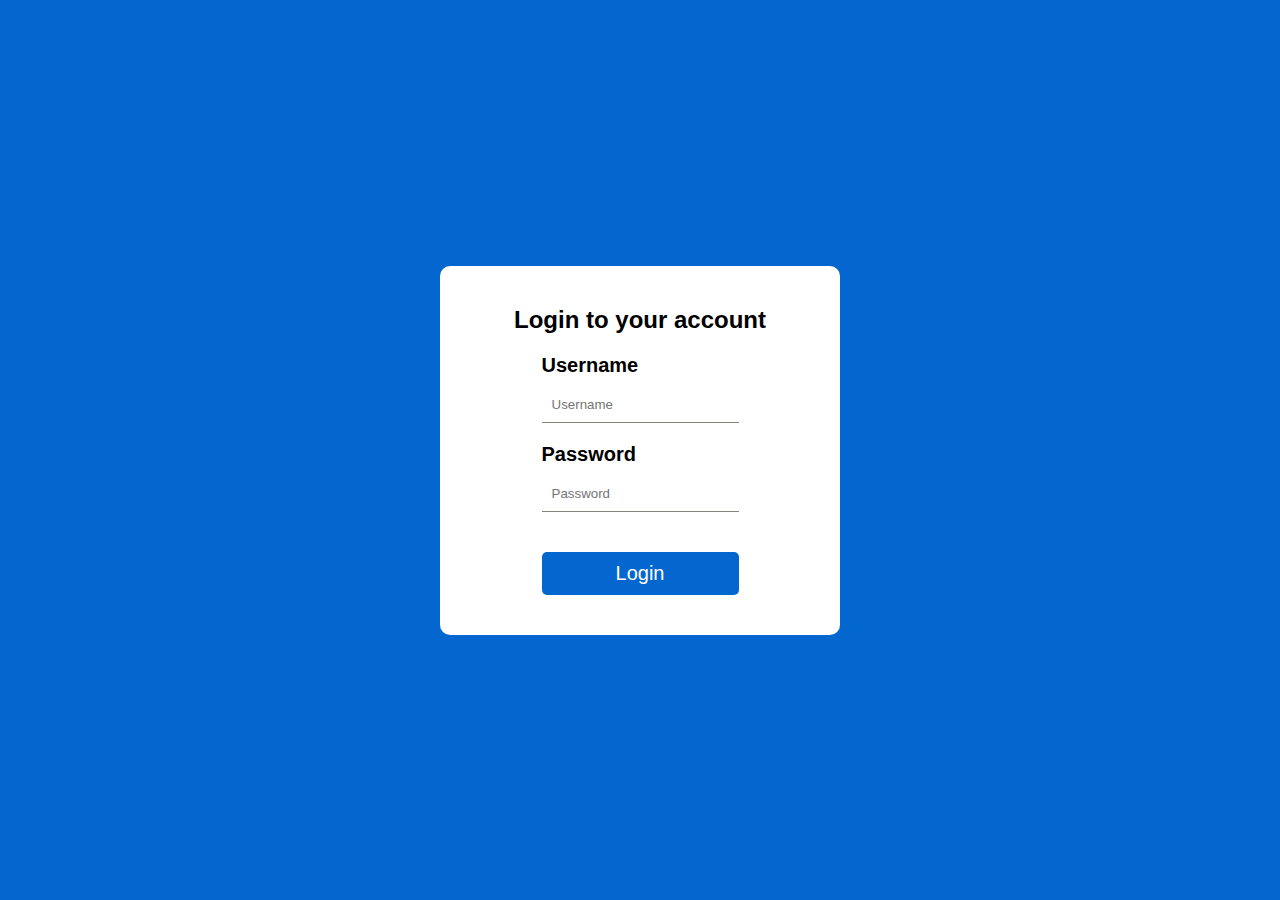
<file: index.html>
<!DOCTYPE html>
<html lang="en">
<head>
    <meta charset="UTF-8">
    <meta name="viewport" content="width=device-width, initial-scale=1.0">
    <link rel="stylesheet" href="./styles/index.css">
    <link rel="stylesheet" href="./styles/common/utilities.css">
    <title>Login page</title>
</head>
<body>
    <div class="flex column center login-container">
        <h2>Login to your account</h2>
        <form id="form" class="flex column">
            <label for="username">Username</label>
            <input type="text" id="username" name="username" placeholder="Username" required>
            <label for="pass">Password</label>
            <input type="password" id="pass" name="pass" placeholder="Password" required>
            <button type="submit" class="login-btn">Login</button>
        </form>
    </div>
    <script src="scripts/index.js"></script>
</body>
</html>
</file>
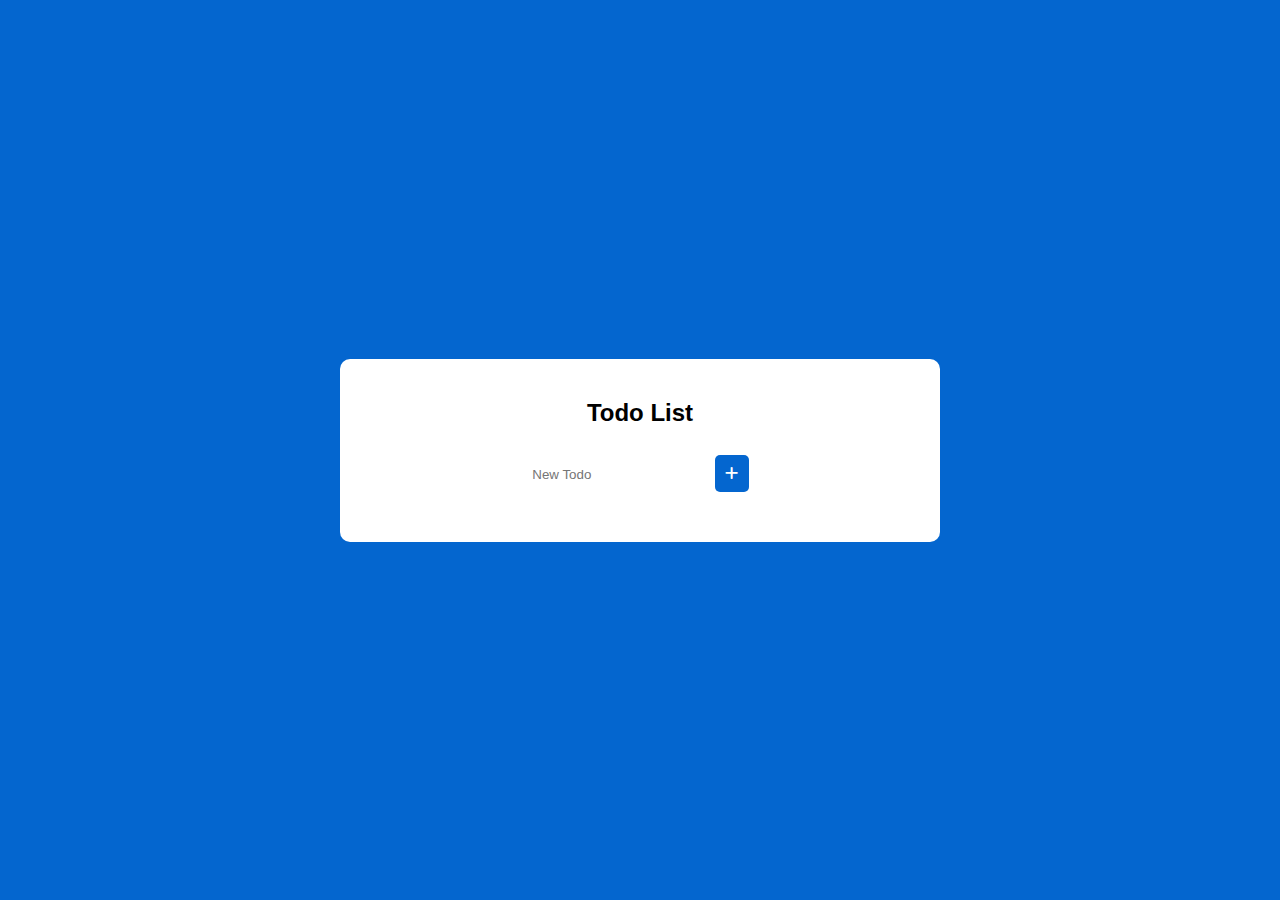
<file: pages/main.html>
<!DOCTYPE html>
<html lang="en">
<head>
    <meta charset="UTF-8">
    <meta name="viewport" content="width=device-width, initial-scale=1.0">
    <link rel="stylesheet" href="../styles/main.css">
    <link rel="stylesheet" href="../styles/common/utilities.css">
    <link
      rel="stylesheet"
      href="https://cdnjs.cloudflare.com/ajax/libs/font-awesome/6.5.1/css/all.min.css"
    />
    <title>Todo List</title>
</head>
<body>
    <div class="flex column center todo" id="todo">
        <h2>Todo List</h2>
        <div>
            <input type="text" id="newTodo" placeholder="New Todo">
            <button onclick="addTodo()" class="add-btn"><i class="fa-solid fa-plus"></i></button>
        </div>
        <ul class="flex column center" id="todoList"></ul>
    </div>
</body>
<script src="../scripts/index.js"></script>
</html>
</file>
<file: styles/index.css>
* {
  padding: 0;
  margin: 0;
  border: 0;
  box-sizing: border-box;
}

body{
  background-color: rgb(4, 102, 207);
  font-family: Helvetica, Sans-Serif;
  display: flex;
  justify-content: center;
  align-items: center;
  height: 100vh;
}

.login-container{
  background-color: white;
  border-radius: 10px;
  padding: 40px;
  max-width: 400px;
  width: 90%;
}

.login-container h2 {
  text-align: center;
  margin-bottom :20px;
  width: 100%;
}

label{
  font-size: 20px;
  font-weight: bold;
}

input{
  padding :10px;
  border-bottom: 1px solid rgb(133, 130, 122);
  margin-bottom :20px;
  margin-top: 10px;
  width: 100%;
}

.login-btn{
  border-radius: 5px;
  background-color: rgb(4, 102, 207);
  color: white;
  font-size: 20px;
  cursor: pointer;
  padding: 10px;
  margin-top: 20px;
}

@media (max-width: 400px) {
  .login-container {
    padding: 20px;
  }
}
</file>
<file: styles/common/utilities.css>
.flex {
  display: flex;
  flex-wrap: wrap;
}

.center {
  justify-content: center;
  align-items: center;
}

.end{
  justify-content: end;
  align-items: center;
}

.justify-between {
  justify-content: space-between;
  align-items: center;
}

.row {
  flex-direction: row;
}

.column {
  flex-direction: column;
}
</file>
<file: styles/main.css>
* {
    padding: 0;
    margin: 0;
    border: 0;
    box-sizing: border-box;
  }
  
body{
    background-color: rgb(4, 102, 207);
    font-family: Helvetica, Sans-Serif;
    display: flex;
    justify-content: center;
    align-items: center;
    height: 100vh;
}

.todo{
    background-color: white;
    border-radius: 10px;
    padding: 40px;
    max-width: 600px;
    width: 90%;
}

.todo h2{
    margin-bottom :20px;
    text-align: center;
    margin-bottom :20px;
    width: 100%;
}

input{
    padding :10px;
    background: transparent;
    margin-bottom :10px;
    margin-top: 10px;
    width: 80%;
}

.add-btn{
    border-radius: 5px;
    background-color: rgb(4, 102, 207);
    color: white;
    font-size: 15px;
    cursor: pointer;
    padding: 10px;
}

ul{
    width: 100%;
}

ul li{
    display: flex;
    flex-direction: row;
    align-items: center;
    justify-content: start;
    background-color: rgb(4, 102, 207);
    border-radius: 10px;
    list-style: none;
    padding: 5px;
    margin: 5px;
    width: 100%;
    cursor: pointer;
}

ul p {
    font-size: large;
    width: 80%;
    word-wrap: break-word;
}

.completed {
    text-decoration: line-through;
}

ul button{
    background-color: white;
    border-radius: 5px;
    padding: 5px;
    margin: 5px;
    border: none;
    cursor: pointer;
}

@media (max-width: 300px) {
    .todo {
      padding: 10px;
    }
    .add-btn{
        padding: 2px;
    }
}
</file>
